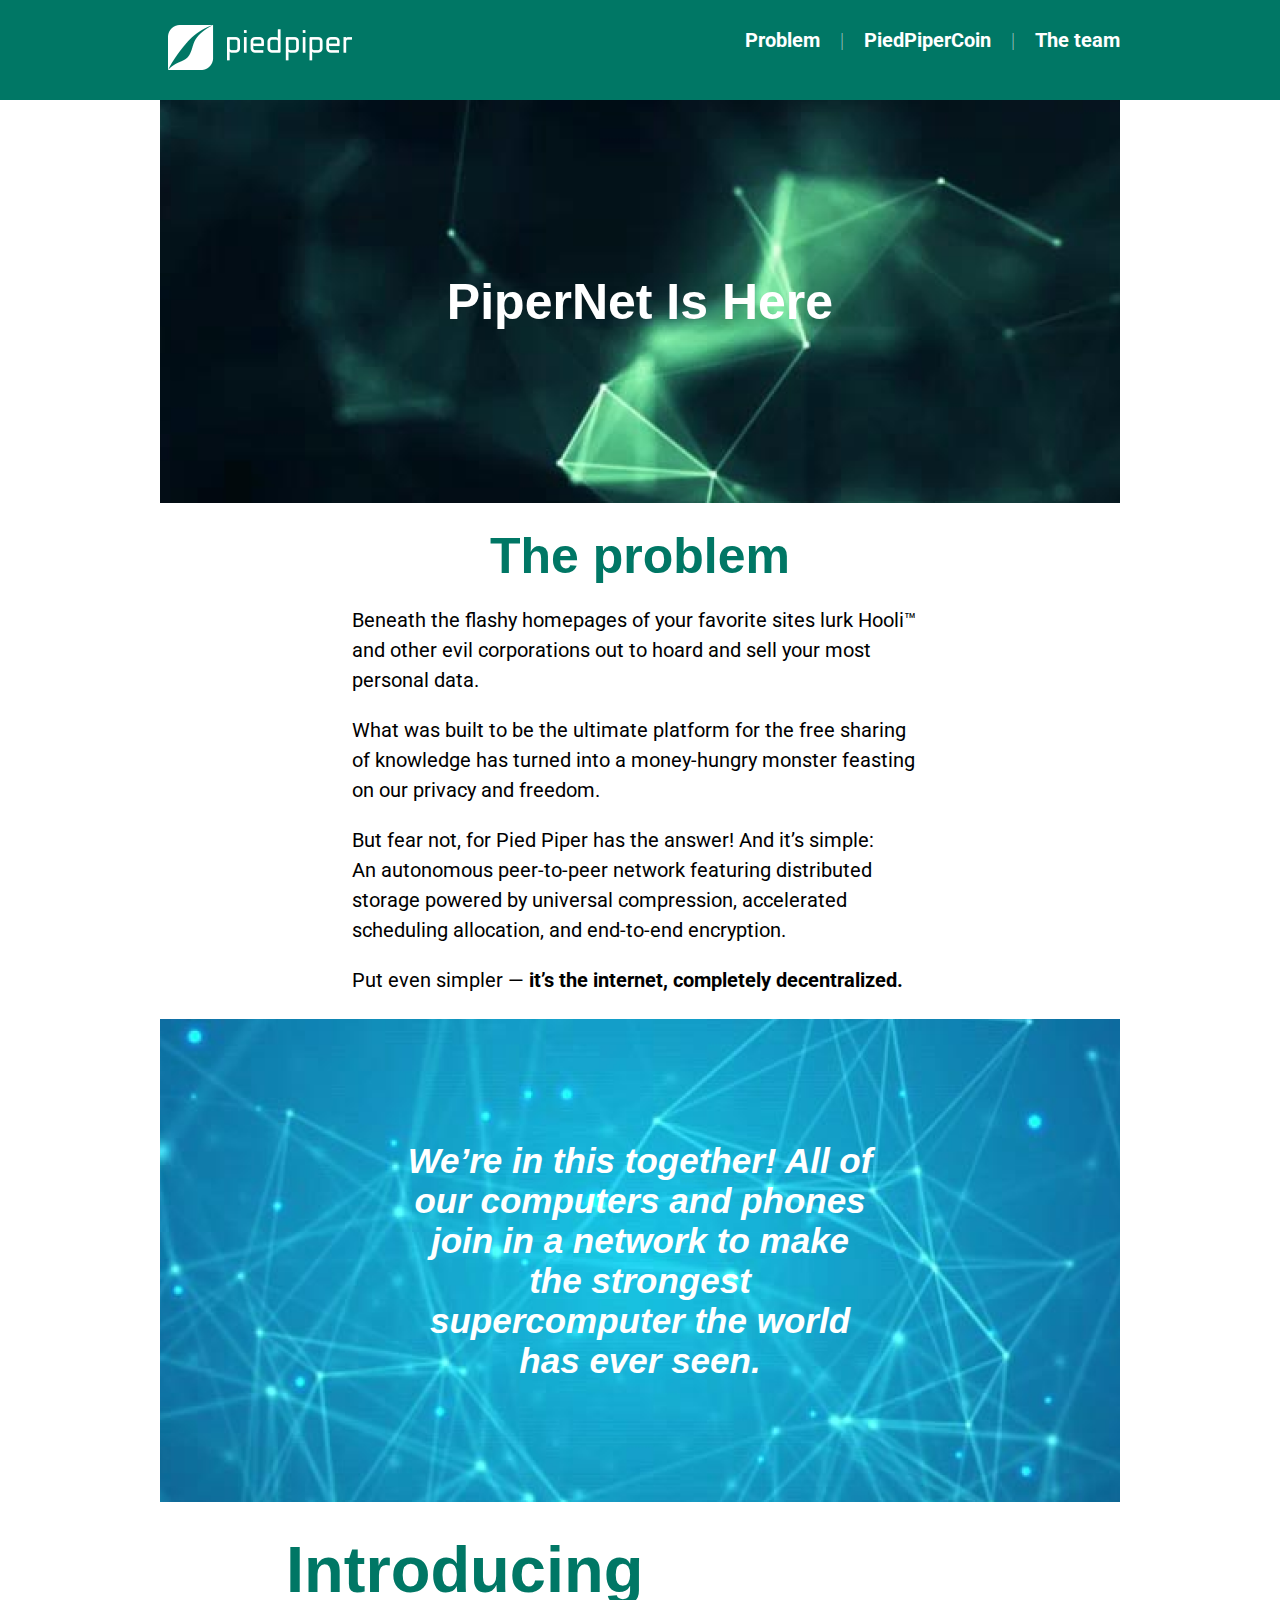
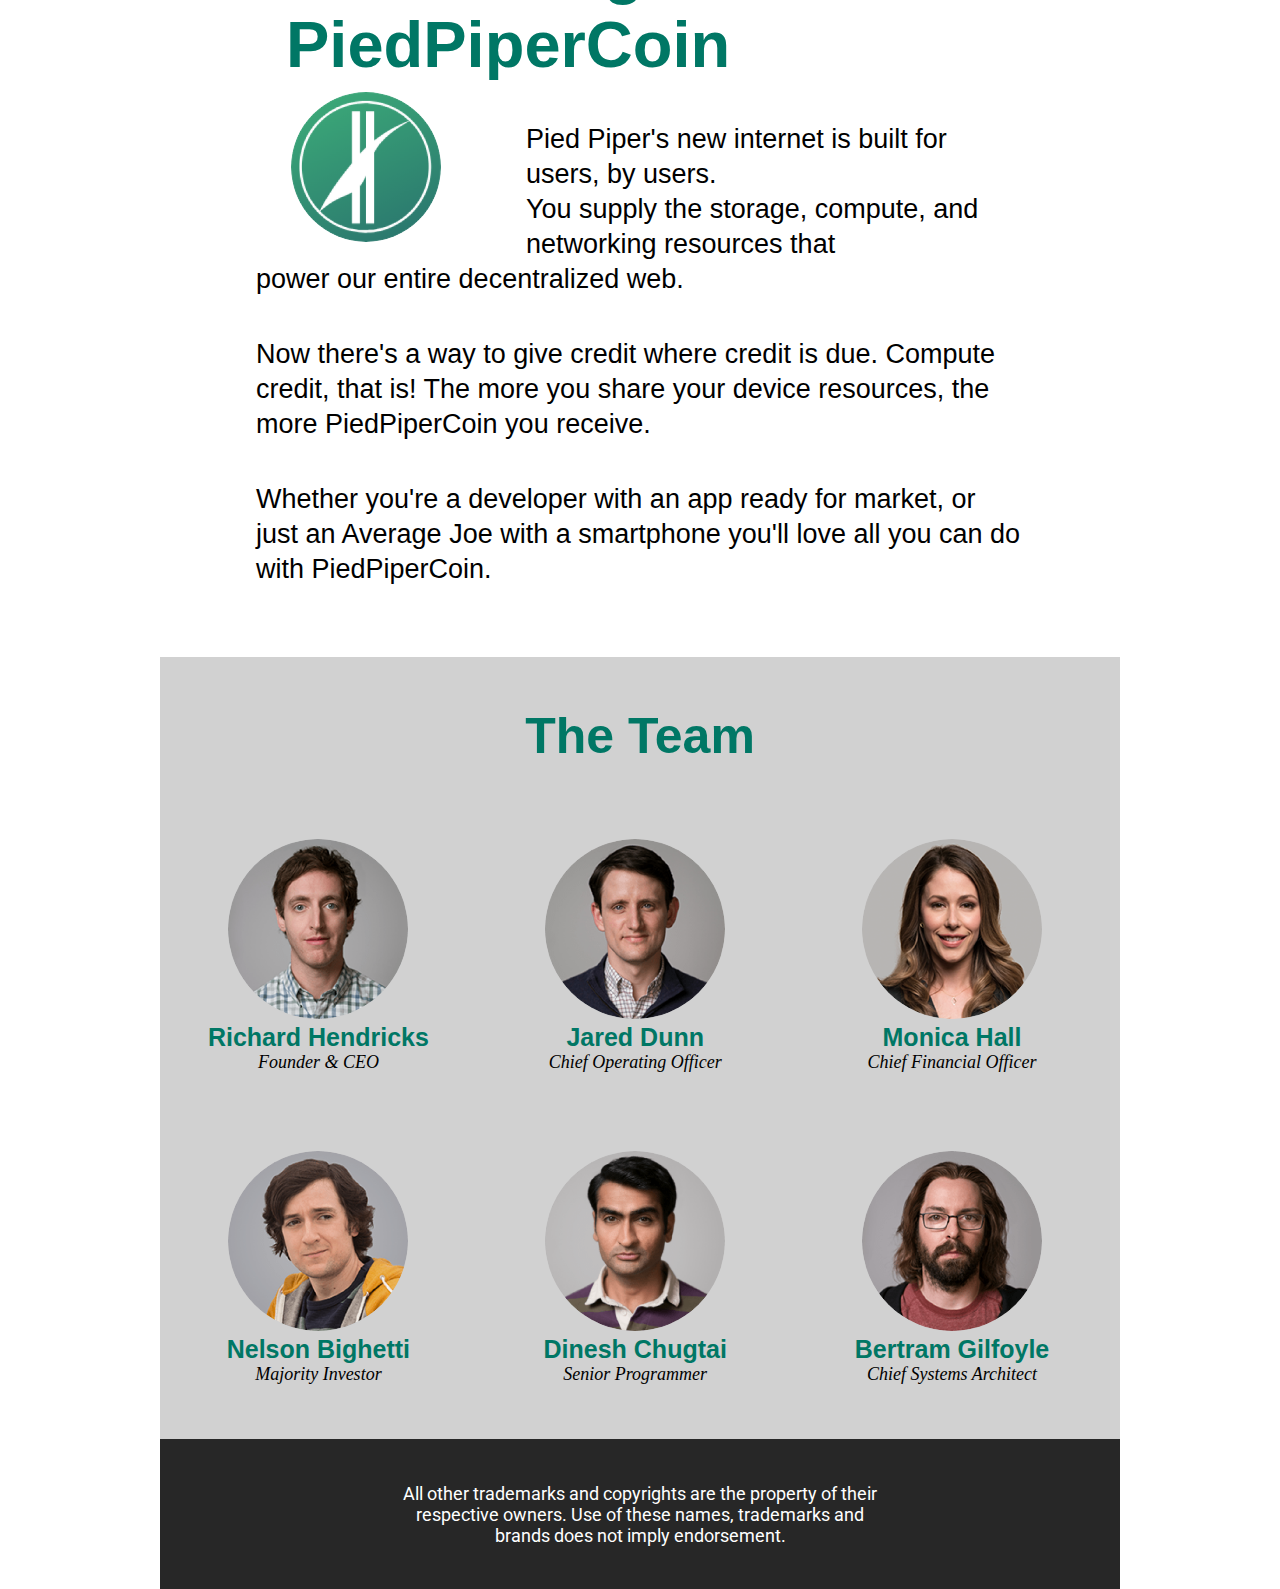
<file: index.html>
<!DOCTYPE html>
<html lang="ru">
    <head>
        <meta charset="utf-8">
        <meta name="viewport" content="width=device-width, initial-scale=1.0">
        <link rel="stylesheet" href="style.css">
        <title>PiedPiper</title>
    </head>
    <body>
        <header class="page_header">
            <section class="header_full">
            <div class="header">
            <img class="image_logo" 
            src="piedpiper image/logo.png"
            title="logo"
            width="184"
            height="45"
            >
    </div>
        <div class="navigation_header">
            <ul class="header_navigation_list">
                <li><a href="#The_problem" class="header_title">Problem</a></li>
                <li class="header_title" id="header_title">|</li>
                <li><a href="#PPC" class="header_title">PiedPiperCoin</a></li>
                <li class="header_title" id="header_title">|</li>
                <li><a href="#Team" class="header_title">The team</a></li>
            </ul>
        </div>
    </section>
        </header>
        <main>
            <div class="jumbotron">
                <h1 class="jumbotron_text">PiperNet Is Here</h1>
            </div>
            <div class="The_problem">
            <p id="The_problem">
                <h2 class="Problem_heading">The problem</h2>
            </p>
            <p class="Problem_text">
                Beneath the flashy homepages of your favorite sites lurk Hooli™ and other evil corporations out to hoard and sell your most personal data.</p>
<p class="Problem_text">What was built to be the ultimate platform for the free sharing of knowledge has turned into a money-hungry monster feasting on our privacy and freedom.</p>
<p class="Problem_text">But fear not, for Pied Piper has the answer! And it’s simple:
<br>An autonomous peer-to-peer network featuring distributed storage powered by universal compression, accelerated scheduling allocation, and end-to-end encryption.</p>
<p class="Problem_text">Put even simpler — <b>it’s the internet, completely decentralized.</b></p>
            </p>
        </div>
        <div class="Hero">
            <p class="hero_text">
                We’re in this together! All of our computers and phones join in a network to make the strongest supercomputer the world has ever seen.
            </p>
        </div>
        <div class="PPC" id="PPC">
            <h2 class="PPC_Heading">Introducing PiedPiperCoin</h2>
            <img  class="PPC_logo"
            src="piedpiper image/PPC Logo.png"
            title="PPC Logo"
            >
            <p class="PPC_text">
                Pied Piper's new internet is built for users, by users.
                <br>
                You supply the storage, compute, and networking resources that 
                <br>
                power our entire decentralized web.
            </p>
            <p class="PPC_text">
                Now there's a way to give credit where credit is due. Compute credit, that is! The more you share your device resources, the more PiedPiperCoin you receive. 
                <p class="PPC_text" id="last_text_PPC">Whether you're a developer with an app ready for market, or just an Average Joe with a smartphone you'll love all you can do with PiedPiperCoin.</p>
            </p>
        </div>
        <div class="background_Team">
        <div class="The_Team" id="Team">
            <h2 class="Team_Heading">The Team</h2>
            <div class="members">
            <div class="Team_member">
                <img class="member_logo"
                src="piedpiper image/image (2).png"
                >
                <figcaption class="Name_member">Richard Hendricks</figcaption>
                    <p class="info_member">Founder & CEO</p>
            </div>
            <div class="Team_member">
                <img class="member_logo"
                src="piedpiper image/image (3).png"
                >
                <figcaption class="Name_member">Jared Dunn</figcaption>
                    <p class="info_member">Chief Operating Officer</p>
            </div>
            <div class="Team_member">
                <img class="member_logo"
                src="piedpiper image/image (4).png"
                >
                <figcaption class="Name_member">Monica Hall</figcaption>
                    <p class="info_member">Chief Financial Officer</p>
            </div>
            <div class="Team_member">
                <img class="member_logo"
                src="piedpiper image/image (5).png"
                >
                <figcaption class="Name_member">Nelson Bighetti</figcaption>
                    <p class="info_member">Majority Investor</p>
            </div>
            <div class="Team_member">
                <img class="member_logo"
                src="piedpiper image/image (6).png"
                >
                <figcaption class="Name_member">Dinesh Chugtai</figcaption>
                    <p class="info_member">Senior Programmer</p>
            </div>
            <div class="Team_member">
                <img class="member_logo"
                src="piedpiper image/image (7).png"
                >
                <figcaption class="Name_member">Bertram Gilfoyle</figcaption>
                    <p class="info_member">Chief Systems Architect</p>
            </div>
        </div>
        </div>
        <div class="footer">
            <p class="text_footer">All other trademarks and copyrights are the property of their respective owners. Use of these names, trademarks and brands does not imply endorsement.</p>
        </div>
        </main>
    </body>
</html>
</file>
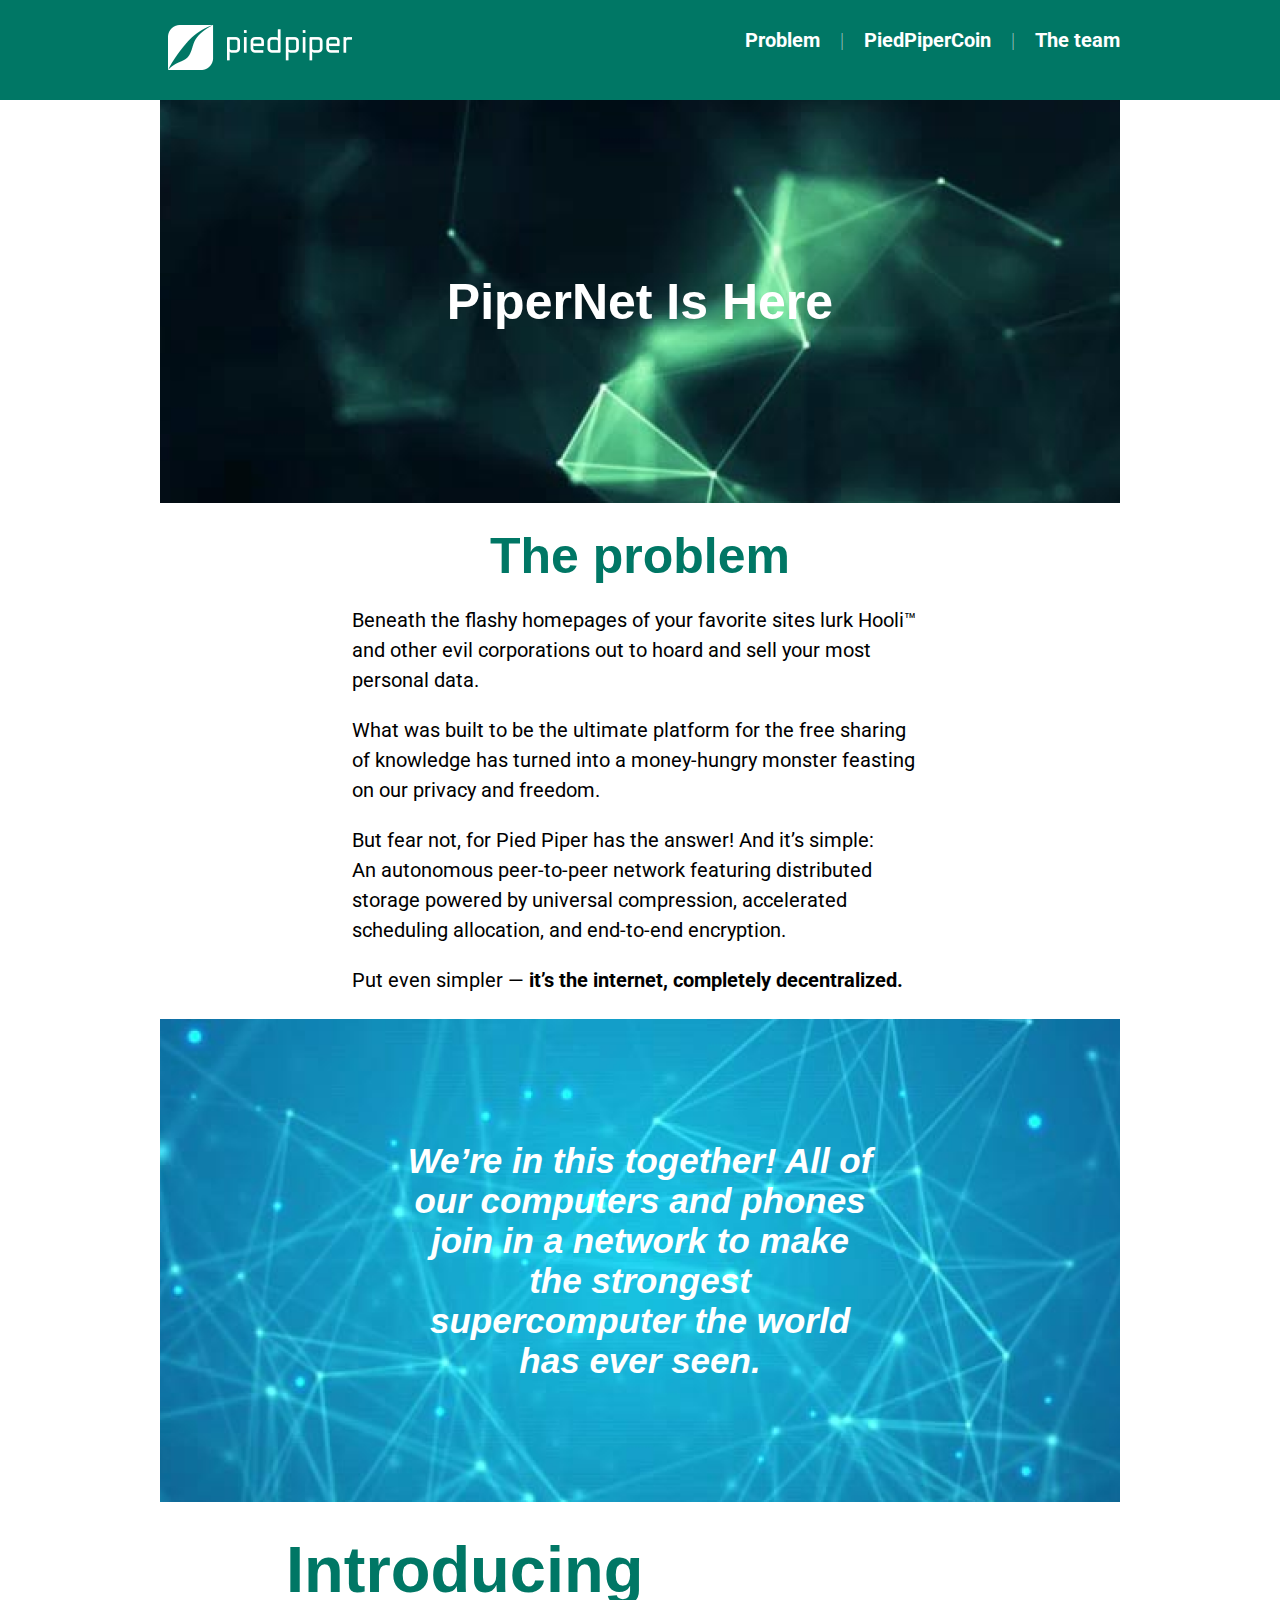
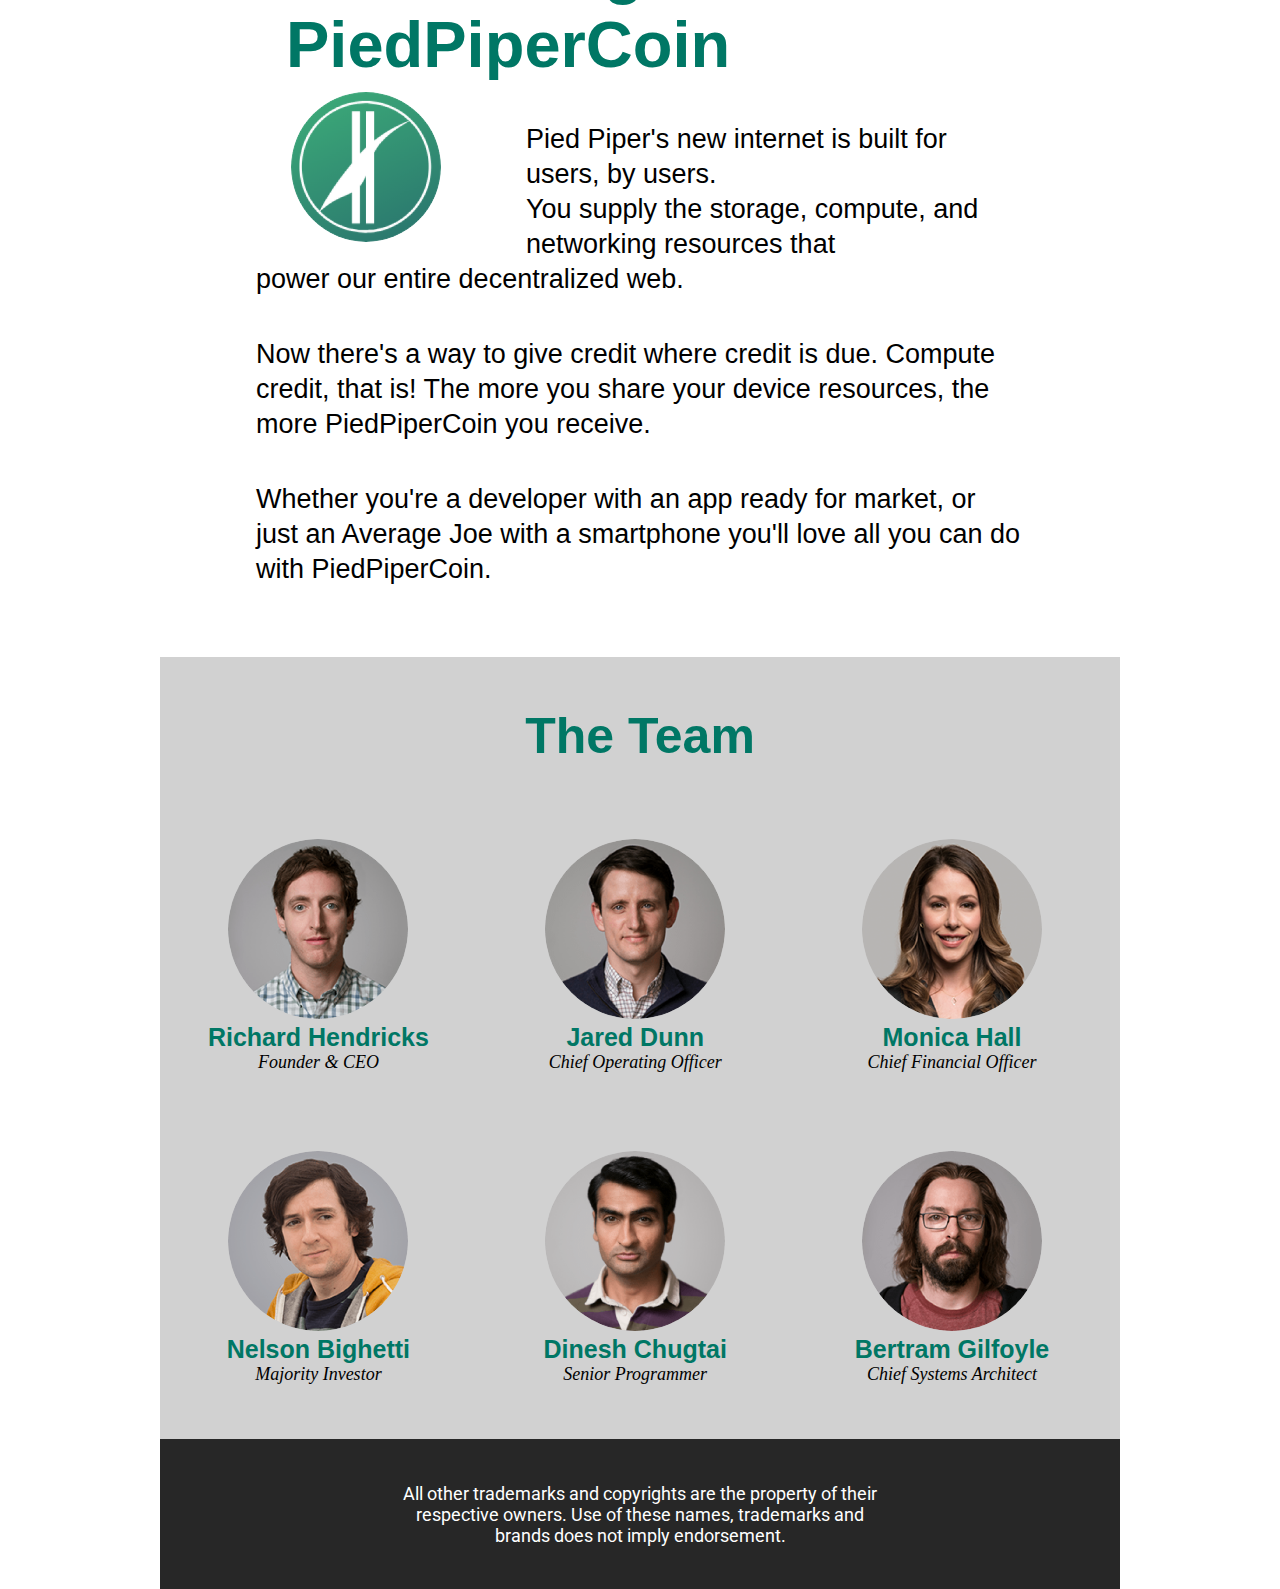
<file: piedpiper.html>
<!DOCTYPE html>
<html lang="ru">
    <head>
        <meta charset="utf-8">
        <meta name="viewport" content="width=device-width, initial-scale=1.0">
        <link rel="stylesheet" href="style.css">
        <title>PiedPiper</title>
    </head>
    <body>
        <header class="page_header">
            <section class="header_full">
            <div class="header">
            <img class="image_logo" 
            src="piedpiper image/logo.png"
            title="logo"
            width="184"
            height="45"
            >
    </div>
        <div class="navigation_header">
            <ul class="header_navigation_list">
                <li><a href="#The_problem" class="header_title">Problem</a></li>
                <li class="header_title" id="header_title">|</li>
                <li><a href="#PPC" class="header_title">PiedPiperCoin</a></li>
                <li class="header_title" id="header_title">|</li>
                <li><a href="#Team" class="header_title">The team</a></li>
            </ul>
        </div>
    </section>
        </header>
        <main>
            <div class="jumbotron">
                <h1 class="jumbotron_text">PiperNet Is Here</h1>
            </div>
            <div class="The_problem">
            <p id="The_problem">
                <h2 class="Problem_heading">The problem</h2>
            </p>
            <p class="Problem_text">
                Beneath the flashy homepages of your favorite sites lurk Hooli™ and other evil corporations out to hoard and sell your most personal data.</p>
<p class="Problem_text">What was built to be the ultimate platform for the free sharing of knowledge has turned into a money-hungry monster feasting on our privacy and freedom.</p>
<p class="Problem_text">But fear not, for Pied Piper has the answer! And it’s simple:
<br>An autonomous peer-to-peer network featuring distributed storage powered by universal compression, accelerated scheduling allocation, and end-to-end encryption.</p>
<p class="Problem_text">Put even simpler — <b>it’s the internet, completely decentralized.</b></p>
            </p>
        </div>
        <div class="Hero">
            <p class="hero_text">
                We’re in this together! All of our computers and phones join in a network to make the strongest supercomputer the world has ever seen.
            </p>
        </div>
        <div class="PPC" id="PPC">
            <h2 class="PPC_Heading">Introducing PiedPiperCoin</h2>
            <img  class="PPC_logo"
            src="piedpiper image/PPC Logo.png"
            title="PPC Logo"
            >
            <p class="PPC_text">
                Pied Piper's new internet is built for users, by users.
                <br>
                You supply the storage, compute, and networking resources that 
                <br>
                power our entire decentralized web.
            </p>
            <p class="PPC_text">
                Now there's a way to give credit where credit is due. Compute credit, that is! The more you share your device resources, the more PiedPiperCoin you receive. 
                <p class="PPC_text" id="last_text_PPC">Whether you're a developer with an app ready for market, or just an Average Joe with a smartphone you'll love all you can do with PiedPiperCoin.</p>
            </p>
        </div>
        <div class="background_Team">
        <div class="The_Team" id="Team">
            <h2 class="Team_Heading">The Team</h2>
            <div class="members">
            <div class="Team_member">
                <img class="member_logo"
                src="piedpiper image/image (2).png"
                >
                <figcaption class="Name_member">Richard Hendricks</figcaption>
                    <p class="info_member">Founder & CEO</p>
            </div>
            <div class="Team_member">
                <img class="member_logo"
                src="piedpiper image/image (3).png"
                >
                <figcaption class="Name_member">Jared Dunn</figcaption>
                    <p class="info_member">Chief Operating Officer</p>
            </div>
            <div class="Team_member">
                <img class="member_logo"
                src="piedpiper image/image (4).png"
                >
                <figcaption class="Name_member">Monica Hall</figcaption>
                    <p class="info_member">Chief Financial Officer</p>
            </div>
            <div class="Team_member">
                <img class="member_logo"
                src="piedpiper image/image (5).png"
                >
                <figcaption class="Name_member">Nelson Bighetti</figcaption>
                    <p class="info_member">Majority Investor</p>
            </div>
            <div class="Team_member">
                <img class="member_logo"
                src="piedpiper image/image (6).png"
                >
                <figcaption class="Name_member">Dinesh Chugtai</figcaption>
                    <p class="info_member">Senior Programmer</p>
            </div>
            <div class="Team_member">
                <img class="member_logo"
                src="piedpiper image/image (7).png"
                >
                <figcaption class="Name_member">Bertram Gilfoyle</figcaption>
                    <p class="info_member">Chief Systems Architect</p>
            </div>
        </div>
        </div>
        <div class="footer">
            <p class="text_footer">All other trademarks and copyrights are the property of their respective owners. Use of these names, trademarks and brands does not imply endorsement.</p>
        </div>
        </main>
    </body>
</html>
</file>
<file: style.css>
@import url('https://fonts.googleapis.com/css2?family=Roboto:wght@300&display=swap');

* {
    padding: 0;
    margin: 0;
}
body {
    margin: 0 auto;
    width: 75%;
    height: 100vh;
    flex-direction: column;
    background: #ffffff;
}

.page_header {
    display: block;
    width: 100%;
    height: 100px;
    background: #007765;
    position: fixed;
    top: 0;
    left: 0;
    z-index: 15;
}

.header_full {
    display: block;
    width: 75%;
    height: 100px;
    position: relative;
    left: 12.5%;
}

.header {
    display: flex;
    width: 200px;
    position: relative;
    top: 25px;
    justify-content: center;
}

.header_navigation_list {
    display: flex;
    flex-wrap: nowrap;
    gap: 20px;
    margin: auto;
    padding: 0;
    font-size: 20px;
    list-style: none;
    position: relative;
    top: -30px;
    justify-content: flex-end;
}

.header_title {
    display: block;
    font-weight: 700;
    font-family: 'Roboto', sans-serif;
    text-decoration: none;
    line-height: 50px;
    color: white;
}

#header_title {
    font-weight: 100;
    opacity: 0.8;
}

.jumbotron {
    width: 100%;
    height: 403px;
    background-image: url(piedpiper\ image/image.png);
    background-size: 100%;
    background-size: cover;
    background-position: center center;
    display: flex;
    align-items: center;
    justify-content: center;
    margin-top: 100px;
}

.jumbotron_text {
    color: #ffffff;
    font-size: 50px;
    font-family: sans-serif;
}

.The_problem {
    padding: 2.5% 20%;
}

.Problem_heading {
    display: flex;
    font-size: 50px;
    font-family: sans-serif;
    color: #007765;
    justify-content: center;
}

.Problem_text {
    font-family: 'Roboto', sans-serif;
    font-size: 20px;
    line-height: 30px;
    margin-top: 20px;
}

.Hero {
    width: 100%;
    height: 483px;
    background-image: url(piedpiper\ image/image1.png);
    background-size: 100%;
    background-size: cover;
    background-position: center center;
    display: flex;
    align-items: center;
    justify-content: center;
}

.hero_text {
    font-family: sans-serif;
    color: #fff;
    font-size: 35px;
    font-weight: bold;
    text-align: center;
    font-style: italic;
    margin: 7% 25%;
}

.PPC {
    margin: 0 auto;
    width: 80%;
}

.PPC_Heading {
    display: flex;
    font-size: 65px;
    font-family: sans-serif;
    color: #007765;
    justify-content: center;
    margin: 30px;
}

.PPC_logo {
    display: block;
    width: 150px;
    height: 150px;
    margin-right: 85px;
    margin-left: 35px;
    border-radius: 100%;
    float: left;
    position: relative;
    top: -20px;
    z-index: 10;
}

.PPC_text {
    font-family: sans-serif;
    font-size: 27px;
    font-weight: 500;
    margin-top: 40px;
    line-height: 35px;
}

#The_problem, #PPC, #Team {
    padding-top: 100px;
	margin-top: -100px;
	-webkit-background-clip: content-box;
	background-clip: content-box;
}

.Team_Heading {
    display: flex;
    font-size: 50px;
    font-family: sans-serif;
    color: #007765;
    justify-content: center;
    margin: 50px;
}

#last_text_PPC {
    margin-bottom: 70px;
}

.The_Team {
    background: #c6c6c6cc;
    width: 100%;
    margin: 0 auto;
}

.member_logo {
    width: 180px;
    height: 180px;
    border-radius: 100%;
}

.Name_member {
    color: #007765;
    font-size: 25px;
    font-family: sans-serif;
    font-weight: bold;
}

.members {
    display: flex;
  flex-wrap: wrap;
  width: 100%;
}

.Team_member {
    text-align: center;
  flex-basis: 33%;
  padding: 24px;
  box-sizing: border-box;
  margin-bottom: 30px;
}

.info_member {
    font-style: italic;
  font-size: 18px;
}

.footer {
    background: #272727;
    height: 150px;
    text-align: center;
    display: flex;
    align-items: center;
    justify-content: center;
}

.text_footer {
    font-family:'Roboto', sans-serif;
    color: #fff;
    font-size: 18px;
    width: 500px;
}
</file>
